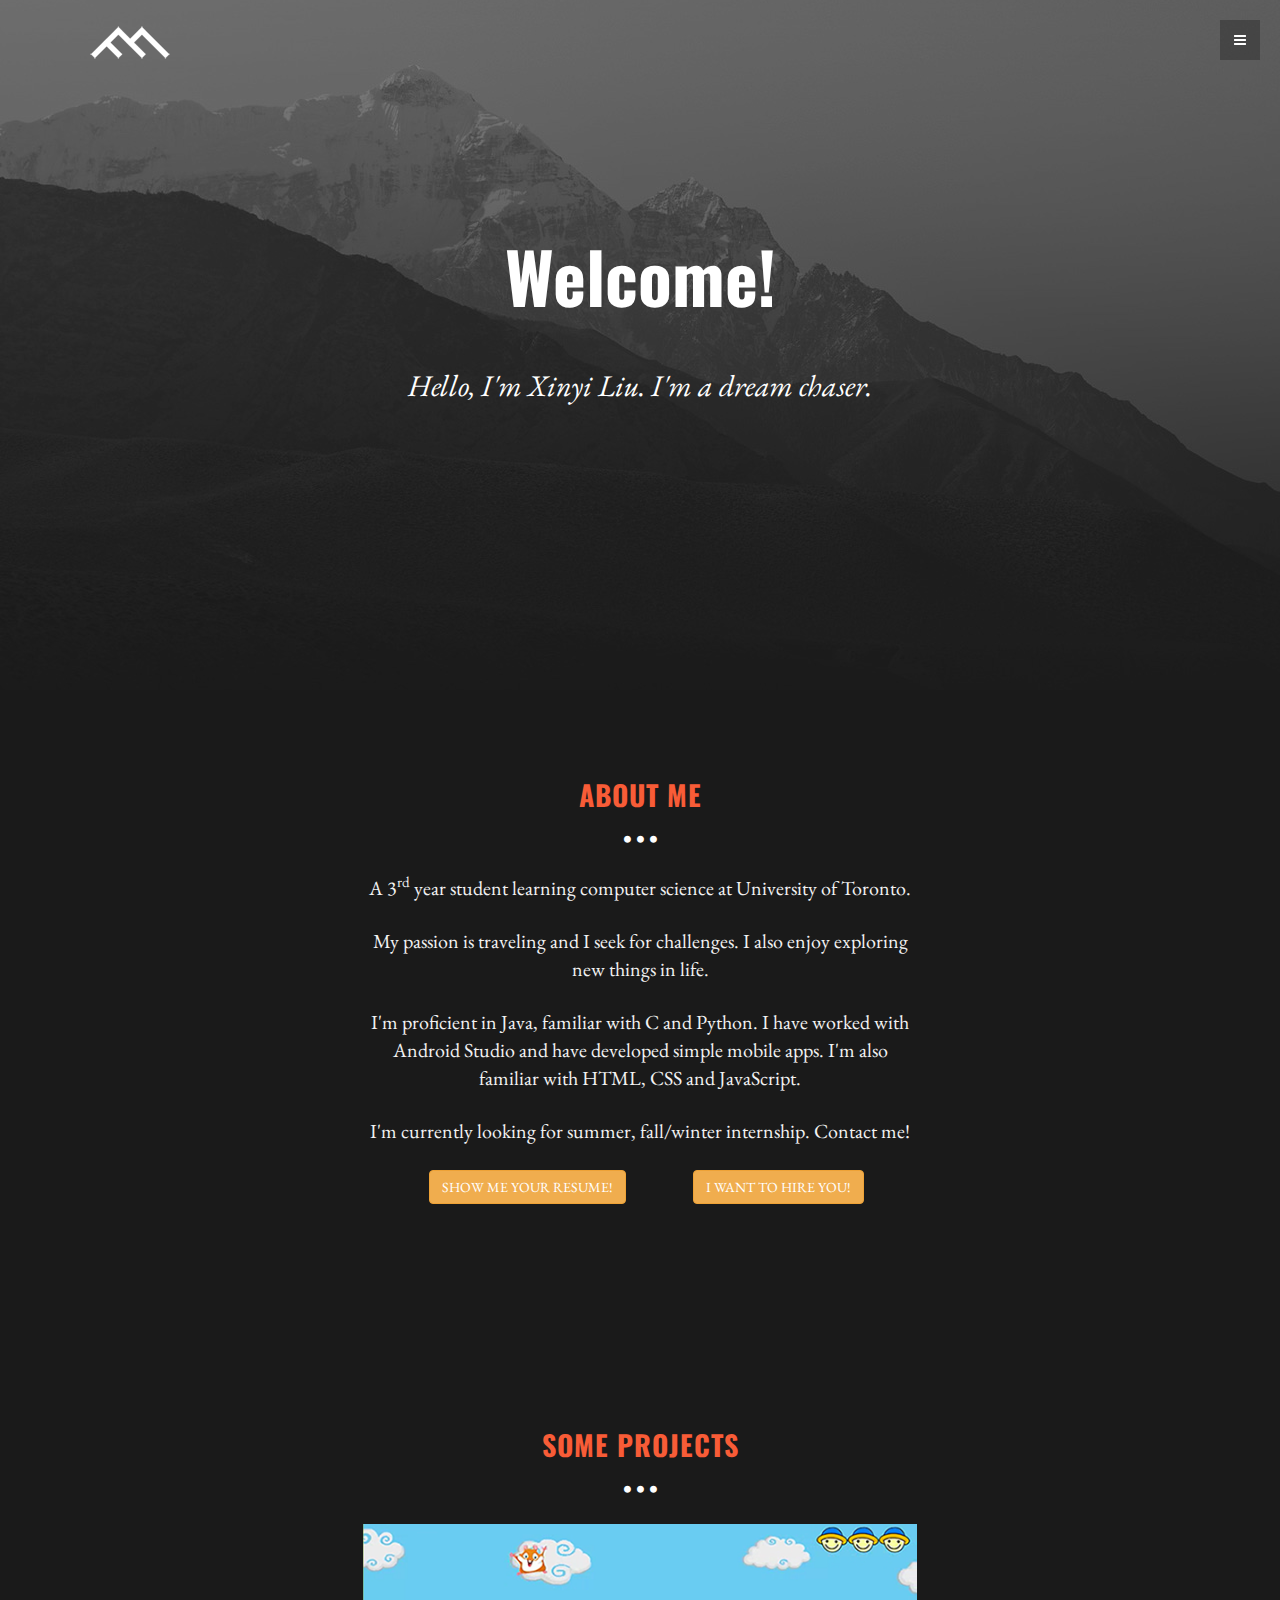
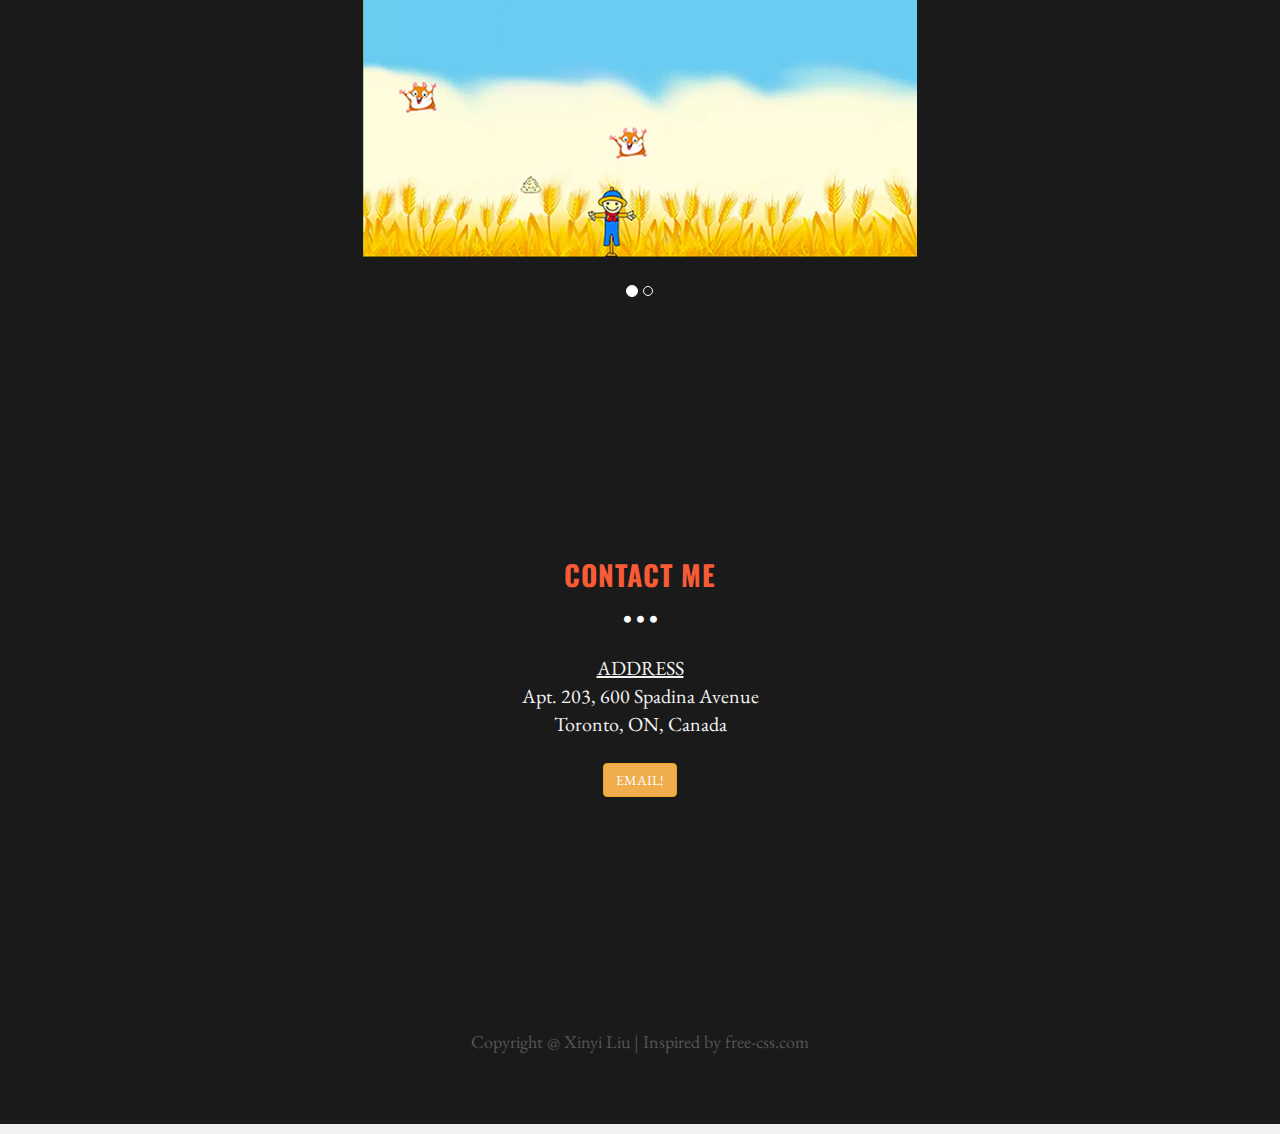
<file: theme/index.html>
<!DOCTYPE html>
<html lang="en">
  <head>
    <meta charset="utf-8">
    <meta name="viewport" content="width=device-width, initial-scale=1.0">
    <meta name="description" content="Xinyi Liu's personal website">
    <meta name="author" content="Xinyi Liu">
    <link rel="shortcut icon" href="assets/img/logo.png">

    <title>Xinyi Liu</title>

    <!-- Bootstrap core CSS -->
    <link href="assets/css/bootstrap.css" rel="stylesheet">

    <!-- Custom styles for this template -->
    <link href="assets/css/main.css" rel="stylesheet">
	<link rel="stylesheet" href="assets/css/font-awesome.min.css">

    <script src="assets/js/jquery.min.js"></script>
	<!--<script src="assets/js/modernizr.custom.js"></script>-->
	
	<link rel="stylesheet" href="http://cdnjs.cloudflare.com/ajax/libs/font-awesome/4.6.3/css/font-awesome.min.css">
	
    <link href='http://fonts.googleapis.com/css?family=Oswald:400,300,700' rel='stylesheet' type='text/css'>
    <link href='http://fonts.googleapis.com/css?family=EB+Garamond' rel='stylesheet' type='text/css'>

    <!-- HTML5 shim and Respond.js IE8 support of HTML5 elements and media queries -->
    <!--[if lt IE 9]>
      <script src="assets/js/html5shiv.js"></script>
      <script src="assets/js/respond.min.js"></script>
    <![endif]-->
  </head>

  <body data-spy="scroll" data-offset="0" data-target="#theMenu">
		
	<!-- Menu -->
	<nav class="menu" id="theMenu">
		<div class="menu-wrap">
			<h1 class="logo"><a href="index.html#home">Menu</a></h1>
			<i class="icon-remove menu-close"></i>
			<a href="#home" class="smoothScroll">Home</a>
			<a href="#about" class="smoothScroll">About</a>
			<a href="#project" class="smoothScroll">project</a>
			<a href="#contact" class="smoothScroll">Contact</a>
			<br/>
			<a href="resume.html">Resume</a>
			<a href="https://github.com/hamster6711"><i class="fa fa-github"></i></a>
			<a href="https://www.linkedin.com/in/xinyi-liu-475b48a4"><i class="fa fa-linkedin"></i></a>
			<a href="contact.html"><i class="icon-envelope"></i></a>
		</div>
		
		<!-- Menu button -->
		<div id="menuToggle"><i class="icon-reorder"></i></div>
	</nav>


	
	<!-- ========== HEADER SECTION ========== -->
	<section id="home" name="home"></section>
	<div id="headerwrap">
		<div class="container">
			<div class="logo">
				<img src="assets/img/logo.png">
			</div>
			<br>
			<div class="row">
				<h1>Welcome!</h1>
				<br>
				<h3>Hello, I'm Xinyi Liu. I'm a dream chaser.</h3>
				<br>
				<br>
				<div class="col-lg-6 col-lg-offset-3">
				</div>
			</div>
		</div><!-- /container -->
	</div><!-- /headerwrap -->
	
	
	
	<!-- ========== ABOUT SECTION ========== -->
	<section id="about" name="about"></section>
	<div id="f">
		<div class="container">
			<div class="row">
				<h3><a href="about.html">ABOUT ME</a></h3>
				<p class="centered"><i class="icon icon-circle"></i><i class="icon icon-circle"></i><i class="icon icon-circle"></i></p>
				
				<!-- INTRO INFORMATIO-->
				<div class="col-lg-6 col-lg-offset-3">
					<p>A 3<sup>rd</sup> year student learning computer science at University of Toronto.</p>
					<p>My passion is traveling and I seek for challenges. I also enjoy exploring new things in life.</p>

					<p>I'm proficient in Java, familiar with C and Python. I have worked with Android Studio and have developed simple mobile apps. I'm also familiar with HTML, CSS and JavaScript.</p>

					<p>I'm currently looking for summer, fall/winter internship. Contact me!</p>
					<p>

					<a href="resume.html"><button type="button" class="btn btn-warning abt-me-btn">SHOW ME YOUR RESUME!</button></p></a>

					<a href="mailto:may6711@hotmail.com"><button type="button" class="btn btn-warning abt-me-btn">I WANT TO HIRE YOU!</button></p></a>

					<!--
					<a href="contact.html"><button type="button" class="btn btn-warning">I WANT TO HIRE YOU!</button></p></a>
					-->
				</div>								
			</div>
		</div><!-- /container -->
	</div><!-- /f -->
	

	<!-- ========== CAROUSEL SECTION ========== -->	
	<section id="project" name="project"></section>
	<div id="f">
		<div class="container">
			<div class="row centered">
				<h3><a href="project.html">SOME PROJECTS</a></h3>
				<p class="centered"><i class="icon icon-circle"></i><i class="icon icon-circle"></i><i class="icon icon-circle"></i></p>
				
				<div class="col-lg-6 col-lg-offset-3">
					<div id="carousel-example-generic" class="carousel slide" data-ride="carousel">
						<!-- Wrapper for slides -->
						<div class="carousel-inner">
							<div class="item active centered">
								<img class="img-responsive" src="assets/img/p1.png" alt="">
							</div>
							<div class="item centered">
								<img class="img-responsive" src="assets/img/p2.png" alt="">
							</div>
							<br>
						</div>
						<br>
						<br>
						<ol class="carousel-indicators">
						    <li data-target="#carousel-example-generic" data-slide-to="0" class="active"></li>
						    <li data-target="#carousel-example-generic" data-slide-to="1" ></li>
						</ol>
					</div>
				</div><!-- col-lg-8 -->
			</div><!-- row -->
		</div><!-- container -->
	</div>	<!-- f -->

	<!-- ========== CONTACT SECTION ========== -->
	<section id="contact" name="contact"></section>
	<div id="f">
		<div class="container">
			<div class="row">
				<h3><a href="contact.html">CONTACT ME</a></h3>

				<p class="centered"><i class="icon icon-circle"></i><i class="icon icon-circle"></i><i class="icon icon-circle"></i></p>
				
				<div class="col-lg-6 col-lg-offset-3">
					<p><u>ADDRESS</u><br/>Apt. 203, 600 Spadina Avenue<br/>Toronto, ON, Canada<br/></p>

					<p><a href="mailto:may6711@hotmail.com"><button type="button" class="btn btn-warning">EMAIL!</button></a></p>

					<!--
					<p><a href="contact.html"><button type="button" class="btn btn-warning">EMAIL ME!</button></a></p>
					-->
				</div>
			</div>
		</div>
	</div>

	<div id="f">
		<div class="container">
			<div>
				Copyright @ Xinyi Liu | Inspired by free-css.com
			</div>
		</div>
	</div>

    <!-- Bootstrap core JavaScript
    ================================================== -->
    <!-- Placed at the end of the document so the pages load faster -->
	<script src="assets/js/classie.js"></script>
    <script src="assets/js/bootstrap.min.js"></script>
    <script src="assets/js/smoothscroll.js"></script>
	<script src="assets/js/main.js"></script>
</body>
</html>
</file>
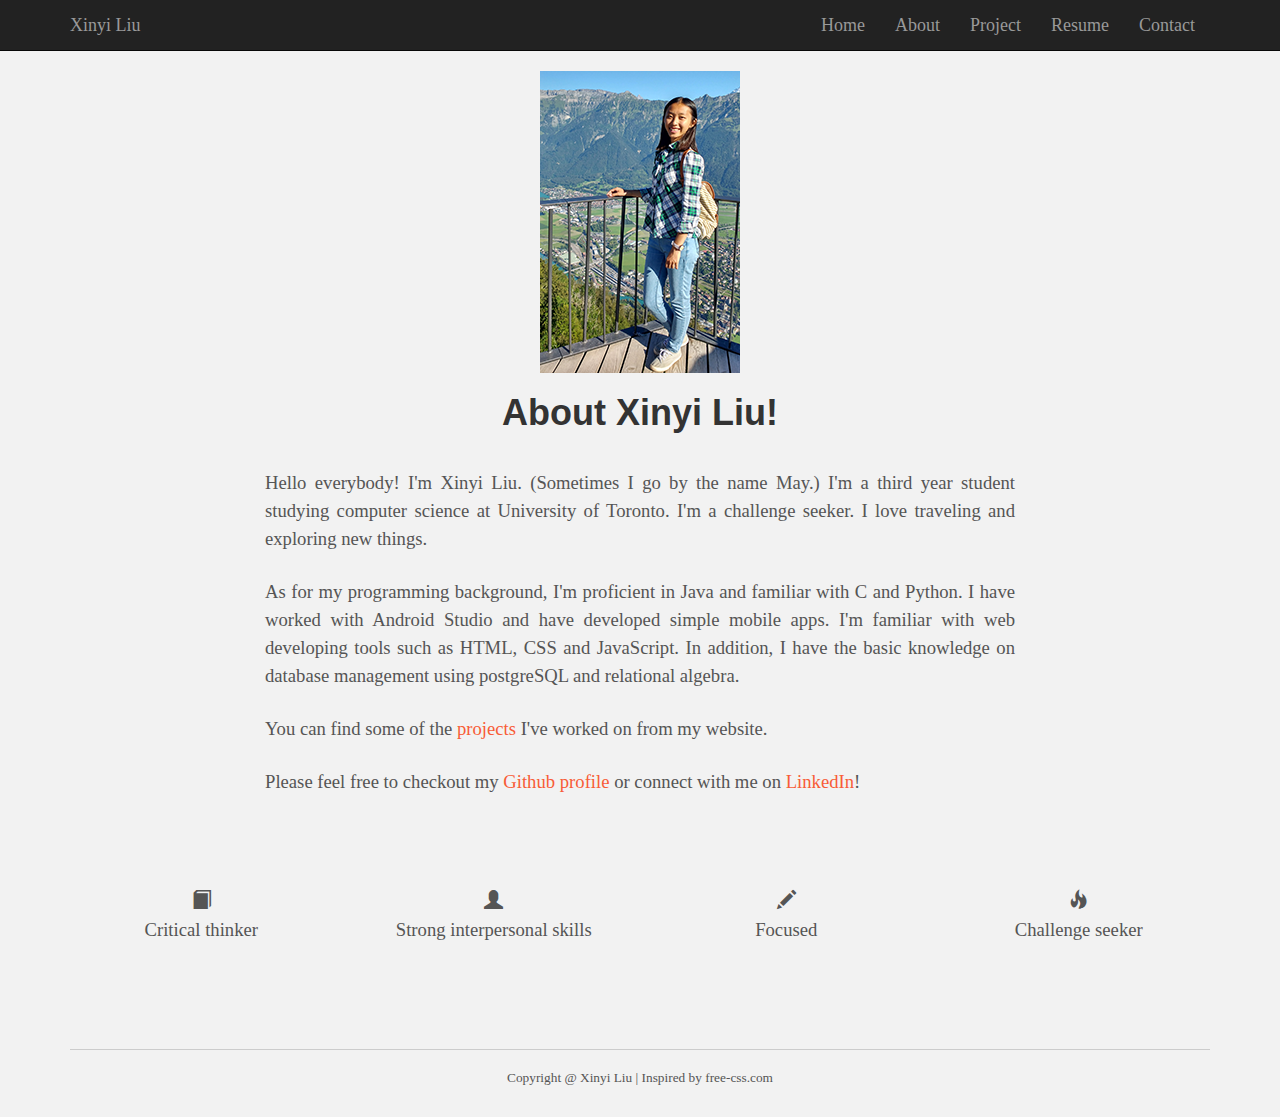
<file: theme/about.html>
<!DOCTYPE html>
<html lang="en">
  <head>
    <meta charset="utf-8">
    <meta http-equiv="X-UA-Compatible" content="IE=edge">
    <meta name="viewport" content="width=device-width, initial-scale=1.0">
    <meta name="description" content="">
    <meta name="author" content="">
    <link rel="shortcut icon" href="assets/img/logo.png">

    <title>About Xinyi Liu</title>

    <!-- Bootstrap core CSS -->
    <link href="assets/css/bootstrap.css" rel="stylesheet">


    <!-- Custom styles for this template -->
    <link href="assets/css/main.css" rel="stylesheet">

    <script src="https://code.jquery.com/jquery-1.10.2.min.js"></script>

    <!-- HTML5 shim and Respond.js IE8 support of HTML5 elements and media queries -->
    <!--[if lt IE 9]>
      <script src="https://oss.maxcdn.com/libs/html5shiv/3.7.0/html5shiv.js"></script>
      <script src="https://oss.maxcdn.com/libs/respond.js/1.3.0/respond.min.js"></script>
    <![endif]-->
  </head>

  <body>

    <!-- Static navbar -->
    <div class="navbar navbar-inverse navbar-static-top">
      <div class="container">
        <div class="navbar-header">
          <button type="button" class="navbar-toggle" data-toggle="collapse" data-target=".navbar-collapse">
            <span class="icon-bar"></span>
            <span class="icon-bar"></span>
            <span class="icon-bar"></span>
          </button>
          <a class="navbar-brand" href="index.html">Xinyi Liu</a>
        </div>
        <div class="navbar-collapse collapse">
          <ul class="nav navbar-nav navbar-right">
            <li><a href="index.html">Home</a></li>
            <li><a href="about.html">About</a></li>
            <li><a href="project.html">Project</a></li>
            <li><a href="resume.html">Resume</a></li>
            <li><a href="contact.html">Contact</a></li>
          </ul>
        </div><!--/.nav-collapse -->
      </div>
    </div>

	<!-- +++++ Welcome Section +++++ -->
	<div id="ww">
	    <div class="container">
			<div class="row pt">
				<div class="col-lg-8 col-lg-offset-2 justify">
					<center><img src="assets/img/profile.png" alt="Xinyi Liu"></center>
					<h1><center><strong>About Xinyi Liu!</strong></center></h1>
					<br/>
					<p>Hello everybody! I'm Xinyi Liu. (Sometimes I go by the name May.) I'm a third year student studying computer science at University of Toronto. I'm a challenge seeker. I love traveling and exploring new things.</p>				
					<p>As for my programming background, I'm proficient in Java and familiar with C and Python. I have worked with Android Studio and have developed simple mobile apps. I'm familiar with web developing tools such as HTML, CSS and JavaScript. In addition, I have the basic knowledge on database management using postgreSQL and relational algebra.
					</p>
					<p>You can find some of the <a href="project.html">projects</a> I've worked on from my website.</p>		
					
					<p>Please feel free to checkout my <a href="https://github.com/hamster6711">Github profile</a> or connect with me on <a href="https://www.linkedin.com/in/xinyi-liu-475b48a4">LinkedIn</a>!
					</p>		
				</div><!-- /col-lg-8 -->
			</div><!-- /row -->
	    </div> <!-- /container -->
	</div><!-- /ww -->

	<!-- +++++ Information Section +++++ -->
	
	<div class="container pt">
		<div class="row mt centered">	
			<div class="col-lg-3">
				<span class="glyphicon glyphicon-book"></span>
				<p>Critical thinker</p>
			</div>
			
			<div class="col-lg-3">
				<span class="glyphicon glyphicon-user"></span>
				<p>Strong interpersonal skills</p>
			</div>

			<div class="col-lg-3">
				<span class="glyphicon glyphicon-pencil"></span>
				<p>Focused</p>
			</div>

			<div class="col-lg-3">
				<span class="glyphicon glyphicon-fire"></span>
				<p>Challenge seeker</p>
			</div>
		</div><!-- /row -->
	</div>	

	<div class="footer">
    <div class="container centered">
      <div>
        <hr/>
        <p>Copyright @ Xinyi Liu | Inspired by free-css.com</p>
      </div>
    </div>
  </div>


    <!-- Bootstrap core JavaScript
    ================================================== -->
    <!-- Placed at the end of the document so the pages load faster -->
	<script src="assets/js/classie.js"></script>
    <script src="assets/js/bootstrap.min.js"></script>
    <script src="assets/js/smoothscroll.js"></script>
	<script src="assets/js/main.js"></script>

  </body>
</html>
</file>
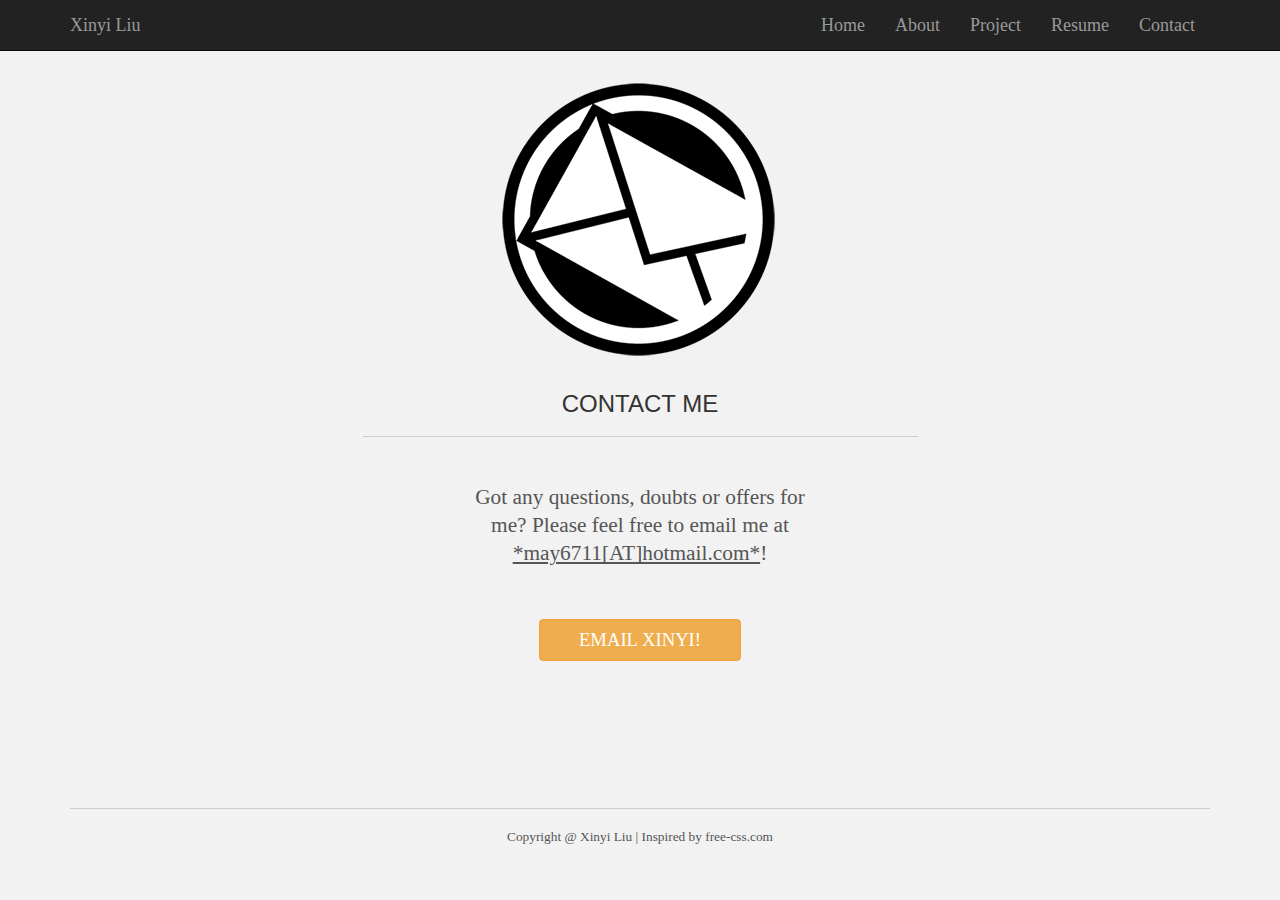
<file: theme/contact.html>
<!DOCTYPE html>
<html lang="en">
  <head>
    <meta charset="utf-8">
    <meta http-equiv="X-UA-Compatible" content="IE=edge">
    <meta name="viewport" content="width=device-width, initial-scale=1.0">
    <meta name="description" content="">
    <meta name="author" content="">
    <link rel="shortcut icon" href="assets/img/logo.png">

    <title>Contact</title>

    <!-- Bootstrap core CSS -->
    <link href="assets/css/bootstrap.css" rel="stylesheet">


    <!-- Custom styles for this template -->
    <link href="assets/css/main.css" rel="stylesheet">

    <script src="https://code.jquery.com/jquery-1.10.2.min.js"></script>

    <!-- HTML5 shim and Respond.js IE8 support of HTML5 elements and media queries -->
    <!--[if lt IE 9]>
      <script src="https://oss.maxcdn.com/libs/html5shiv/3.7.0/html5shiv.js"></script>
      <script src="https://oss.maxcdn.com/libs/respond.js/1.3.0/respond.min.js"></script>
    <![endif]-->
  </head>

  <body>
    <!-- Static navbar -->
    <div class="navbar navbar-inverse navbar-static-top">
      <div class="container">
        <div class="navbar-header">
          <button type="button" class="navbar-toggle" data-toggle="collapse" data-target=".navbar-collapse">
            <span class="icon-bar"></span>
            <span class="icon-bar"></span>
            <span class="icon-bar"></span>
          </button>
          <a class="navbar-brand" href="index.html">Xinyi Liu</a>
        </div>
        <div class="navbar-collapse collapse">
          <ul class="nav navbar-nav navbar-right">
            <li><a href="index.html">Home</a></li>
            <li><a href="about.html">About</a></li>
            <li><a href="project.html">Project</a></li>
            <li><a href="resume.html">Resume</a></li>
            <li><a href="contact.html">Contact</a></li>
          </ul>
        </div><!--/.nav-collapse -->
      </div>
    </div>

  <div class="container pt">
    <div class="row mt centered contact">
      <img src="assets/img/email.png">
      <div class="col-lg-6 col-lg-offset-3 centered">
        <h3>CONTACT ME</h3>
        <hr>
        <br/>
    <div class="row mt">  
      <div class="col-lg-8 col-lg-offset-2">
        <p>Got any questions, doubts or offers for me? Please feel free to email me at <u>*may6711[AT]hotmail.com*</u>!</p>
        <a href="mailto:may6711@hotmail.com"><button type="button" class="btn btn-warning"><p>EMAIL XINYI!</p></button></a>
      </div>
    </div>
      </div>
    </div>
  </div>

  <div class="footer">
    <div class="container centered">
      <div>
        <hr/>
        <p>Copyright @ Xinyi Liu | Inspired by free-css.com</p>
      </div>
    </div>
  </div>


      <!-- Bootstrap core JavaScript
    ================================================== -->
    <!-- Placed at the end of the document so the pages load faster -->
  <script src="assets/js/classie.js"></script>
    <script src="assets/js/bootstrap.min.js"></script>
    <script src="assets/js/smoothscroll.js"></script>
  <script src="assets/js/main.js"></script>
  </body>
</file>
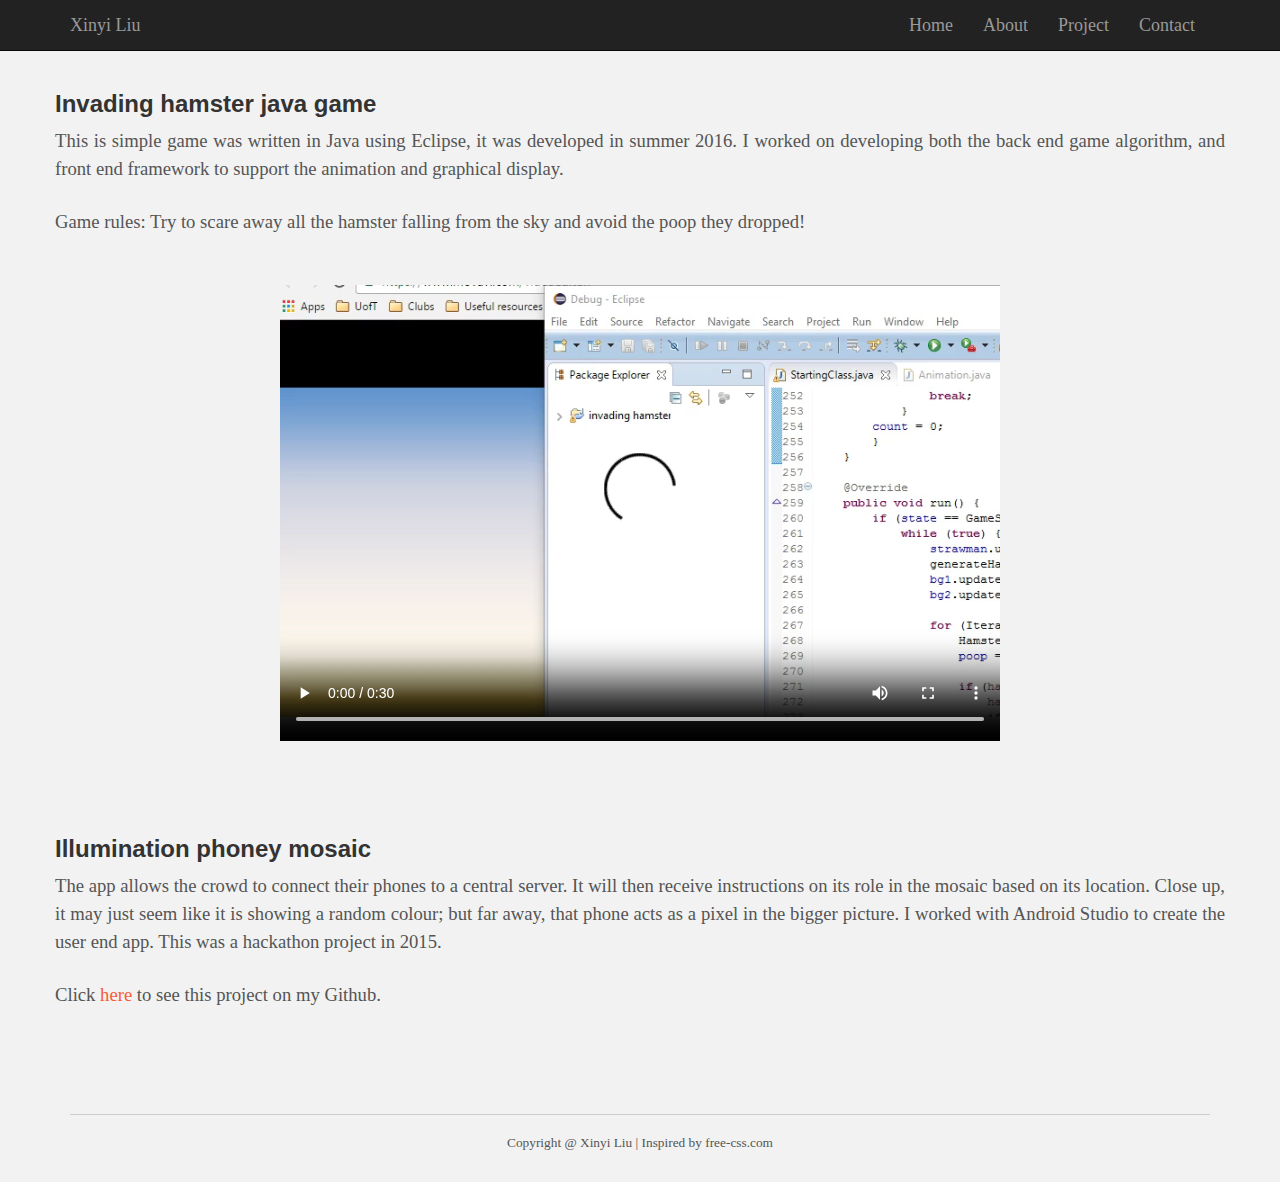
<file: theme/project.html>
<!DOCTYPE html>
<html lang="en">
  <head>
    <meta charset="utf-8">
    <meta http-equiv="X-UA-Compatible" content="IE=edge">
    <meta name="viewport" content="width=device-width, initial-scale=1.0">
    <meta name="description" content="">
    <meta name="author" content="">
    <link rel="shortcut icon" href="assets/img/logo.png">

    <title>Projects</title>

    <!-- Bootstrap core CSS -->
    <link href="assets/css/bootstrap.css" rel="stylesheet">


    <!-- Custom styles for this template -->
    <link href="assets/css/main.css" rel="stylesheet">

    <script src="https://code.jquery.com/jquery-1.10.2.min.js"></script>

    <!-- HTML5 shim and Respond.js IE8 support of HTML5 elements and media queries -->
    <!--[if lt IE 9]>
      <script src="https://oss.maxcdn.com/libs/html5shiv/3.7.0/html5shiv.js"></script>
      <script src="https://oss.maxcdn.com/libs/respond.js/1.3.0/respond.min.js"></script>
    <![endif]-->
  </head>

  <body>
    <!-- Static navbar -->
    <div class="navbar navbar-inverse navbar-static-top">
      <div class="container">
        <div class="navbar-header">
          <button type="button" class="navbar-toggle" data-toggle="collapse" data-target=".navbar-collapse">
            <span class="icon-bar"></span>
            <span class="icon-bar"></span>
            <span class="icon-bar"></span>
          </button>
          <a class="navbar-brand" href="index.html">Xinyi Liu</a>
        </div>
        <div class="navbar-collapse collapse">
          <ul class="nav navbar-nav navbar-right">
            <li><a href="index.html">Home</a></li>
            <li><a href="about.html">About</a></li>
            <li><a href="project.html">Project</a></li>
            <li><a href="contact.html">Contact</a></li>
          </ul>
        </div><!--/.nav-collapse -->
      </div>
    </div>

  <div class="container pt">
    <div class="row mt justify">
    <h3><strong>Invading hamster java game</strong></h3> 
    <p>This is simple game was written in Java using Eclipse, it
     was developed in summer 2016. I worked on developing both the back end game algorithm, and front end framework to support the animation and graphical display.</p>
     <p>Game rules: Try to scare away all the hamster falling from the sky and avoid the poop they dropped!</p>
    <center><video width="720" height="480" controls>
      <source src="assets/videos/game-video-2.mp4" type="video/mp4">
    </video></center>
    </div>

    <div class="row mt justify">
    <h3><strong>Illumination phoney mosaic</strong></h3>
    <p>The app allows the crowd to connect their phones to a central server. It will then receive instructions on its role in the mosaic based on its location. Close up, it may just seem like it is showing a random colour; but far away, that phone acts as a pixel in the bigger picture. I worked with Android Studio to create the user end app. This was a hackathon project in 2015.</p>
    <p>Click <a href="https://github.com/Timothylock/IllumiNATION">here</a> to see this project on my Github.</p>
    </div>
  </div>


  <div class="footer">
    <div class="container centered">
      <div>
        <hr/>
        <p>Copyright @ Xinyi Liu | Inspired by free-css.com</p>
      </div>
    </div>
  </div>

      <!-- Bootstrap core JavaScript
    ================================================== -->
    <!-- Placed at the end of the document so the pages load faster -->
  <script src="assets/js/classie.js"></script>
    <script src="assets/js/bootstrap.min.js"></script>
    <script src="assets/js/smoothscroll.js"></script>
  <script src="assets/js/main.js"></script>
  </body>
</file>
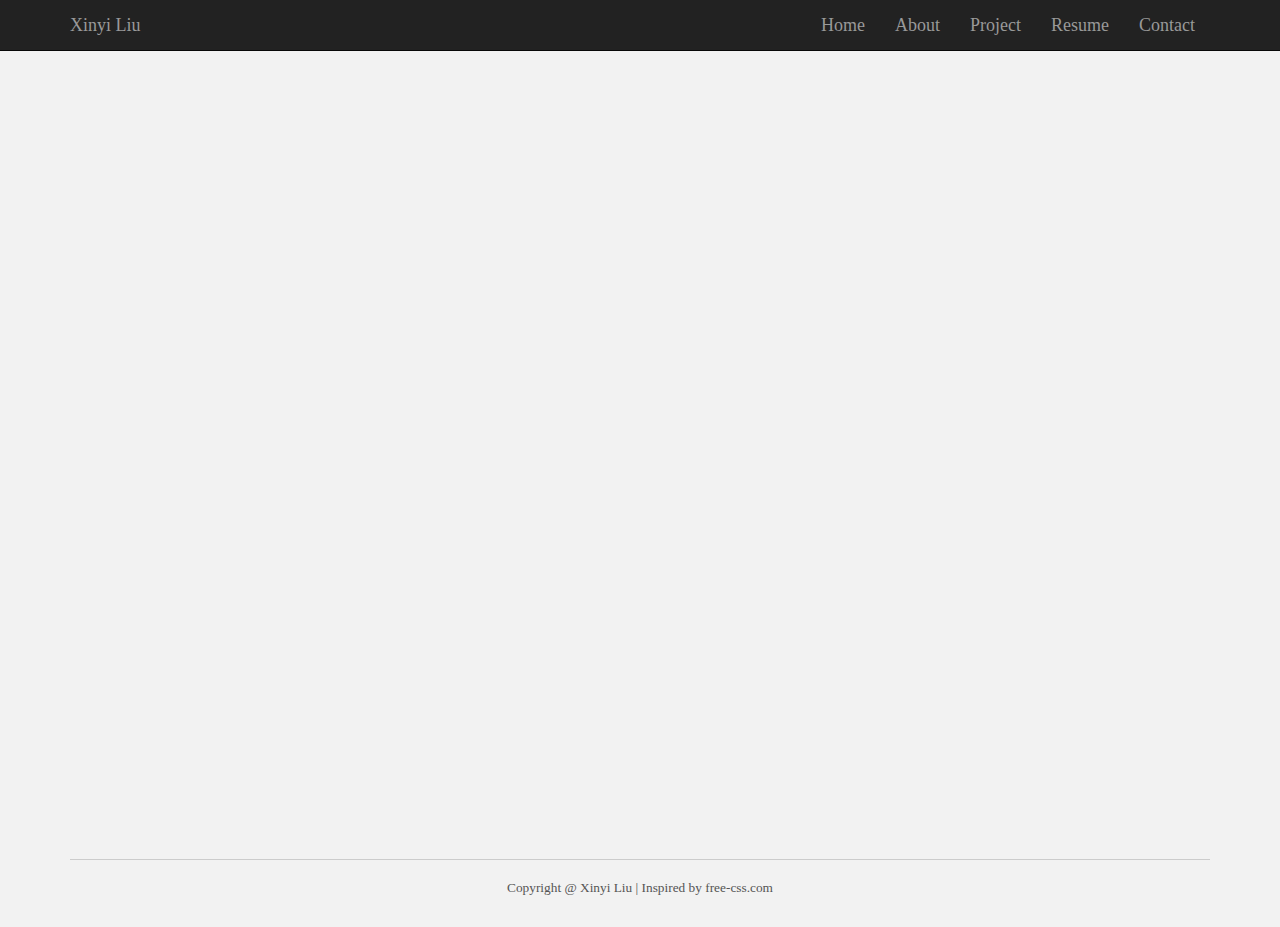
<file: theme/resume.html>
<!DOCTYPE html>
<html lang="en">
  <head>
    <meta charset="utf-8">
    <meta http-equiv="X-UA-Compatible" content="IE=edge">
    <meta name="viewport" content="width=device-width, initial-scale=1.0">
    <meta name="description" content="">
    <meta name="author" content="">
    <link rel="shortcut icon" href="assets/img/logo.png">

    <title>Resume</title>

    <!-- Bootstrap core CSS -->
    <link href="assets/css/bootstrap.css" rel="stylesheet">


    <!-- Custom styles for this template -->
    <link href="assets/css/main.css" rel="stylesheet">

    <script src="https://code.jquery.com/jquery-1.10.2.min.js"></script>

    <!-- HTML5 shim and Respond.js IE8 support of HTML5 elements and media queries -->
    <!--[if lt IE 9]>
      <script src="https://oss.maxcdn.com/libs/html5shiv/3.7.0/html5shiv.js"></script>
      <script src="https://oss.maxcdn.com/libs/respond.js/1.3.0/respond.min.js"></script>
    <![endif]-->
  </head>

  <body>
    <!-- Static navbar -->
    <div class="navbar navbar-inverse navbar-static-top">
      <div class="container">
        <div class="navbar-header">
          <button type="button" class="navbar-toggle" data-toggle="collapse" data-target=".navbar-collapse">
            <span class="icon-bar"></span>
            <span class="icon-bar"></span>
            <span class="icon-bar"></span>
          </button>
          <a class="navbar-brand" href="index.html">Xinyi Liu</a>
        </div>
        <div class="navbar-collapse collapse">
          <ul class="nav navbar-nav navbar-right">
            <li><a href="index.html">Home</a></li>
            <li><a href="about.html">About</a></li>
            <li><a href="project.html">Project</a></li>
            <li><a href="resume.html">Resume</a></li>
            <li><a href="contact.html">Contact</a></li>
          </ul>
        </div><!--/.nav-collapse -->
      </div>
    </div>

   <div class="container pt">
    <div class="row mt centered">
    <iframe src="Resume.pdf" style="width:718px; height:700px;" frameborder="0"></iframe>
    </div>
  </div>

  <div class="footer">
    <div class="container centered">
      <div>
        <hr/>
        <p>Copyright @ Xinyi Liu | Inspired by free-css.com</p>
      </div>
    </div>
  </div>

  
      <!-- Bootstrap core JavaScript
    ================================================== -->
    <!-- Placed at the end of the document so the pages load faster -->
  <script src="assets/js/classie.js"></script>
    <script src="assets/js/bootstrap.min.js"></script>
    <script src="assets/js/smoothscroll.js"></script>
  <script src="assets/js/main.js"></script>
  </body>
</file>
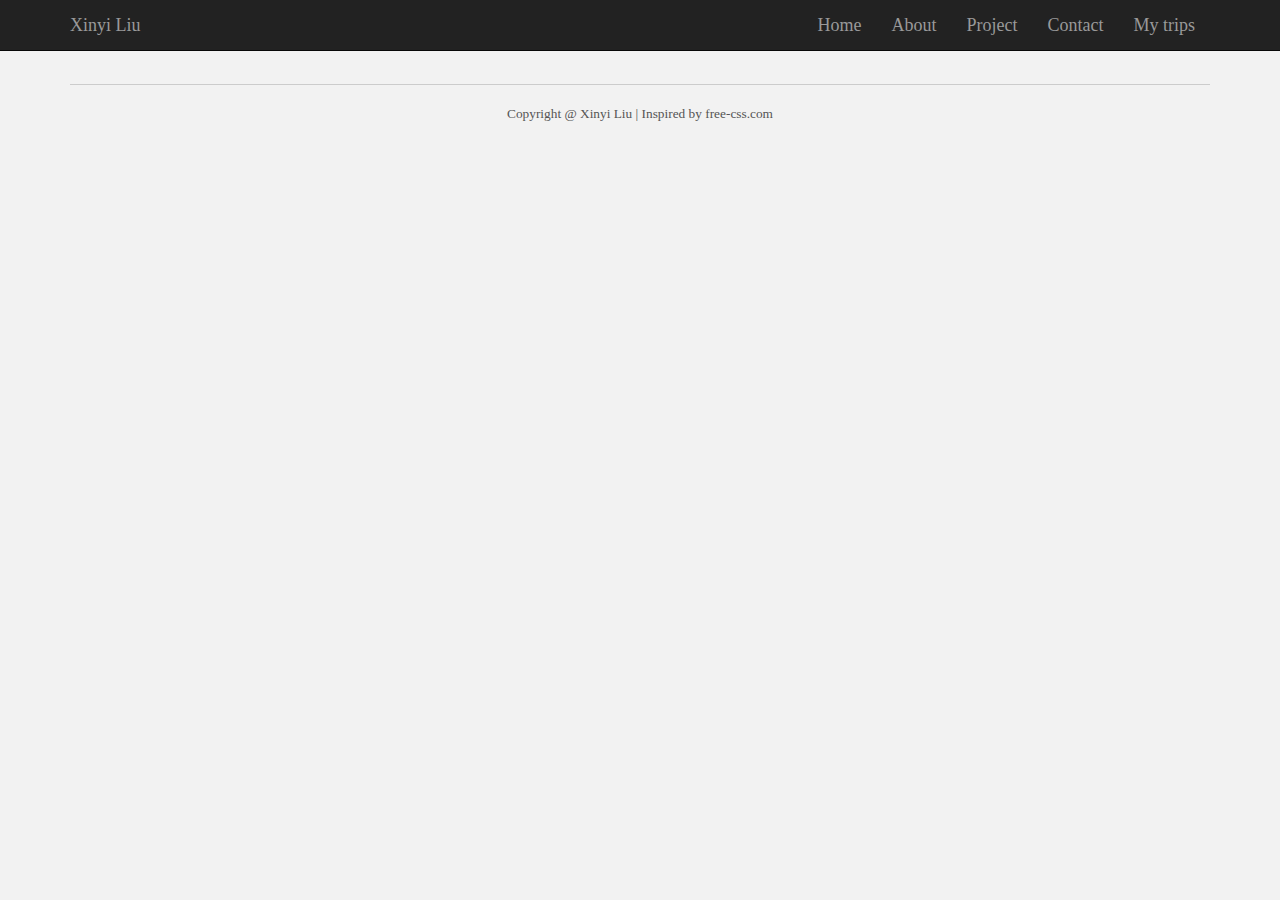
<file: theme/trip.html>
<!DOCTYPE html>
<html lang="en">
  <head>
    <meta charset="utf-8">
    <meta http-equiv="X-UA-Compatible" content="IE=edge">
    <meta name="viewport" content="width=device-width, initial-scale=1.0">
    <meta name="description" content="">
    <meta name="author" content="">
    <link rel="shortcut icon" href="../../docs-assets/ico/favicon.png">

    <title>Trips</title>

    <!-- Bootstrap core CSS -->
    <link href="assets/css/bootstrap.css" rel="stylesheet">


    <!-- Custom styles for this template -->
    <link href="assets/css/main.css" rel="stylesheet">

    <script src="https://code.jquery.com/jquery-1.10.2.min.js"></script>

    <!-- HTML5 shim and Respond.js IE8 support of HTML5 elements and media queries -->
    <!--[if lt IE 9]>
      <script src="https://oss.maxcdn.com/libs/html5shiv/3.7.0/html5shiv.js"></script>
      <script src="https://oss.maxcdn.com/libs/respond.js/1.3.0/respond.min.js"></script>
    <![endif]-->
  </head>

  <body>
    <!-- Static navbar -->
    <div class="navbar navbar-inverse navbar-static-top">
      <div class="container">
        <div class="navbar-header">
          <button type="button" class="navbar-toggle" data-toggle="collapse" data-target=".navbar-collapse">
            <span class="icon-bar"></span>
            <span class="icon-bar"></span>
            <span class="icon-bar"></span>
          </button>
          <a class="navbar-brand" href="index.html">Xinyi Liu</a>
        </div>
        <div class="navbar-collapse collapse">
          <ul class="nav navbar-nav navbar-right">
            <li><a href="index.html">Home</a></li>
            <li><a href="about.html">About</a></li>
            <li><a href="project.html">Project</a></li>
            <li><a href="contact.html">Contact</a></li>
            <li><a href="trip.html">My trips</a></li>
          </ul>
        </div><!--/.nav-collapse -->
      </div>
    </div>



  <div class="footer">
    <div class="container centered">
      <div>
        <hr/>
        <p>Copyright @ Xinyi Liu | Inspired by free-css.com</p>
      </div>
    </div>
  </div>

  
      <!-- Bootstrap core JavaScript
    ================================================== -->
    <!-- Placed at the end of the document so the pages load faster -->
  <script src="assets/js/classie.js"></script>
    <script src="assets/js/bootstrap.min.js"></script>
    <script src="assets/js/smoothscroll.js"></script>
  <script src="assets/js/main.js"></script>
  </body>
</file>
<file: theme/assets/css/main.css>
/*
 * Inspired by Carlos Alvarez
 * Author: Xinyi Liu
 */

body {
  background-color: #f2f2f2;
    font-family: 'EB Garamond', serif;
    font-weight: 300;
    font-size: 18px;
    color: #555;

    -webkit-font-smoothing: antialiased;
    -webkit-overflow-scrolling: touch;
}

/* Titles */
h1, h2, h3, h4, h5, h6 {
    font-family: 'Oswald', sans-serif;
    font-weight: 300;
    color: #333;
}


/* Paragraph & Typographic */
p {
    line-height: 28px;
    margin-bottom: 25px;
}

.centered {
    text-align: center;
}

.justify{
	text-align: justify;
}

.verticle{
	vertical-align: super;
}

/* Links */
a {
    color: #f85c37;
    word-wrap: break-word;

    -webkit-transition: color 0.1s ease-in, background 0.1s ease-in;
    -moz-transition: color 0.1s ease-in, background 0.1s ease-in;
    -ms-transition: color 0.1s ease-in, background 0.1s ease-in;
    -o-transition: color 0.1s ease-in, background 0.1s ease-in;
    transition: color 0.1s ease-in, background 0.1s ease-in;
}

a:hover,
a:focus {
    color: #7b7b7b;
    text-decoration: none;
    outline: 0;
}

a:before,
a:after {
    -webkit-transition: color 0.1s ease-in, background 0.1s ease-in;
    -moz-transition: color 0.1s ease-in, background 0.1s ease-in;
    -ms-transition: color 0.1s ease-in, background 0.1s ease-in;
    -o-transition: color 0.1s ease-in, background 0.1s ease-in;
    transition: color 0.1s ease-in, background 0.1s ease-in;
}

 hr {
    display: block;
    height: 1px;
    border: 0;
    border-top: 1px solid #ccc;
    margin: 1em 0;
    padding: 0;
}


/* ==========================================================================
   Wrap Sections
   ========================================================================== */

#headerwrap {
	background: url(../img/header-bg.jpg) no-repeat center top;
	margin-top: -10px;
	padding-top:20px;
	text-align:center;
	background-attachment: relative;
	background-position: center center;
	min-height: 700px;
	width: 100%;
	
    -webkit-background-size: 100%;
    -moz-background-size: 100%;
    -o-background-size: 100%;
    background-size: 100%;

    -webkit-background-size: cover;
    -moz-background-size: cover;
    -o-background-size: cover;
    background-size: cover;
}

#headerwrap h1 {
	margin-top: 150px;
	color: white;
	font-size: 70px;
	font-weight: 700;
}

#headerwrap h3 {
	color: white;
	font-size: 30px;
	font-weight: 100;
    font-family: 'EB Garamond', serif;
    font-style: oblique;
}

#headerwrap .logo {
	text-align: left;
	margin-left: 20px;
	margin-top: 15px;
}


/* Footer Wrap */

#f {
	background: #1a1a1a;
	padding-top: 70px;
	padding-bottom: 70px;
	text-align: center
}

#f h3 {
	color: white;
	font-size: 28px;
	font-weight: 700;
	letter-spacing: 1px;	
}

#f i {
	font-size: 8px;
	color: #fff;
    padding: 3px;
}

#f p {
	font-size: 20px;
	color: #f2f2f2;
}

#f img {
	text-align: center;
}


/* MENU CONF*/

.menu {
	position: fixed;
	right: -200px;
	width: 260px;
	height: 100%;
	top: 0;
	z-index: 10;
	text-align: left;
}

.menu.menu-open {
	right: 0px;
}

.menu-wrap {
	position: absolute;
	top: 0;
	left: 60px;
	background: #1a1a1a;
	width: 200px;
	height: 100%;
}

.menu h1.logo a {
	font-family: 'Oswald', sans-serif;
	font-size: 16px;
	font-weight: 700;
	letter-spacing: 0.15em;
	line-height: 40px;
	text-transform: uppercase;
	color: #ffffff;
	margin-top: 20px;
}

.menu h1.logo a:hover {
	color: #f85c37;
}

.menu img.logo {
	margin: 20px 0;
	max-width: 160px;
}

.menu a {
	margin-left: 20px;
	color: #808080;
	display: block;
	font-size: 12px;
	font-weight: 700;
	line-height: 40px;
	letter-spacing: 0.1em;
	text-transform: uppercase;
}

.menu a:hover {
	color: #ffffff;
}

.menu a:active {
	color: #ffffff;
}

.menu a > i {
	float: left;
	display: inline-block;
	vertical-align: middle; 
	text-align: left;
	width: 25px;
	font-size: 14px;
	line-height: 40px;
	margin: 25px 2px;
}

.menu-close {
	cursor: pointer;
	display: block;
	position: absolute;
	font-size: 14px;
	color: #808080;
	width: 40px;
	height: 40px;
	line-height: 40px;
	top: 20px;
	right: 5px;
	-webkit-transition: all .1s ease-in-out;
	   -moz-transition: all .1s ease-in-out;
		-ms-transition: all .1s ease-in-out;
		 -o-transition: all .1s ease-in-out;
			transition: all .1s ease-in-out;
}

.menu-close:hover {
	color: #ffffff;
	-webkit-transition: all .1s ease-in-out;
	   -moz-transition: all .1s ease-in-out;
		-ms-transition: all .1s ease-in-out;
		 -o-transition: all .1s ease-in-out;
			transition: all .1s ease-in-out;
}

/* Push the body after clicking the menu button */
.body-push {
	overflow-x: hidden;
	position: relative;
	left: 0;
}

.body-push-toright {
	left: 200px;
}

.body-push-toleft {
	left: -200px;
}

.menu,
.body-push {
	-webkit-transition: all .3s ease;
	   -moz-transition: all .3s ease;
		-ms-transition: all .3s ease;
		 -o-transition: all .3s ease;
			transition: all .3s ease;
}

#menuToggle {
	position: absolute;
	top: 20px;
	left: 0;
	z-index: 11;
	display: block;
	text-align: center;
	font-size: 14px;
	color: #ffffff;
	width: 40px;
	height: 40px;
	line-height: 40px;
	cursor: pointer;
	background: rgba(0,0,0,0.25);
	-webkit-transition: all .1s ease-in-out;
	   -moz-transition: all .1s ease-in-out;
		-ms-transition: all .1s ease-in-out;
		 -o-transition: all .1s ease-in-out;
			transition: all .1s ease-in-out;
}

#menuToggle:hover {
	color: #ffffff;
	background: rgba(0,0,0,0.2);
	-webkit-transition: all .1s ease-in-out;
	   -moz-transition: all .1s ease-in-out;
		-ms-transition: all .1s ease-in-out;
		 -o-transition: all .1s ease-in-out;
			transition: all .1s ease-in-out;
}

/** CSS for contact.html */
.contact p{
	font-size: 16pt;
}

.contact button{
	margin-top: 20pt;
}

.contact button p{
	font-size: 14pt;
	margin-bottom: 0pt;
	margin-left: 20pt;
	margin-right: 20pt;
}

/** CSS for footer */
.footer{
	font-size: 10pt;
  	right: 0;
  	bottom: 0;
  	left: 0;
}

.pt{
	font-size: 14pt;
}

.row{
	margin-bottom: 50pt;
}

.abt-me-btn{
	float: left;
	margin-left: 50pt;
}
</file>
